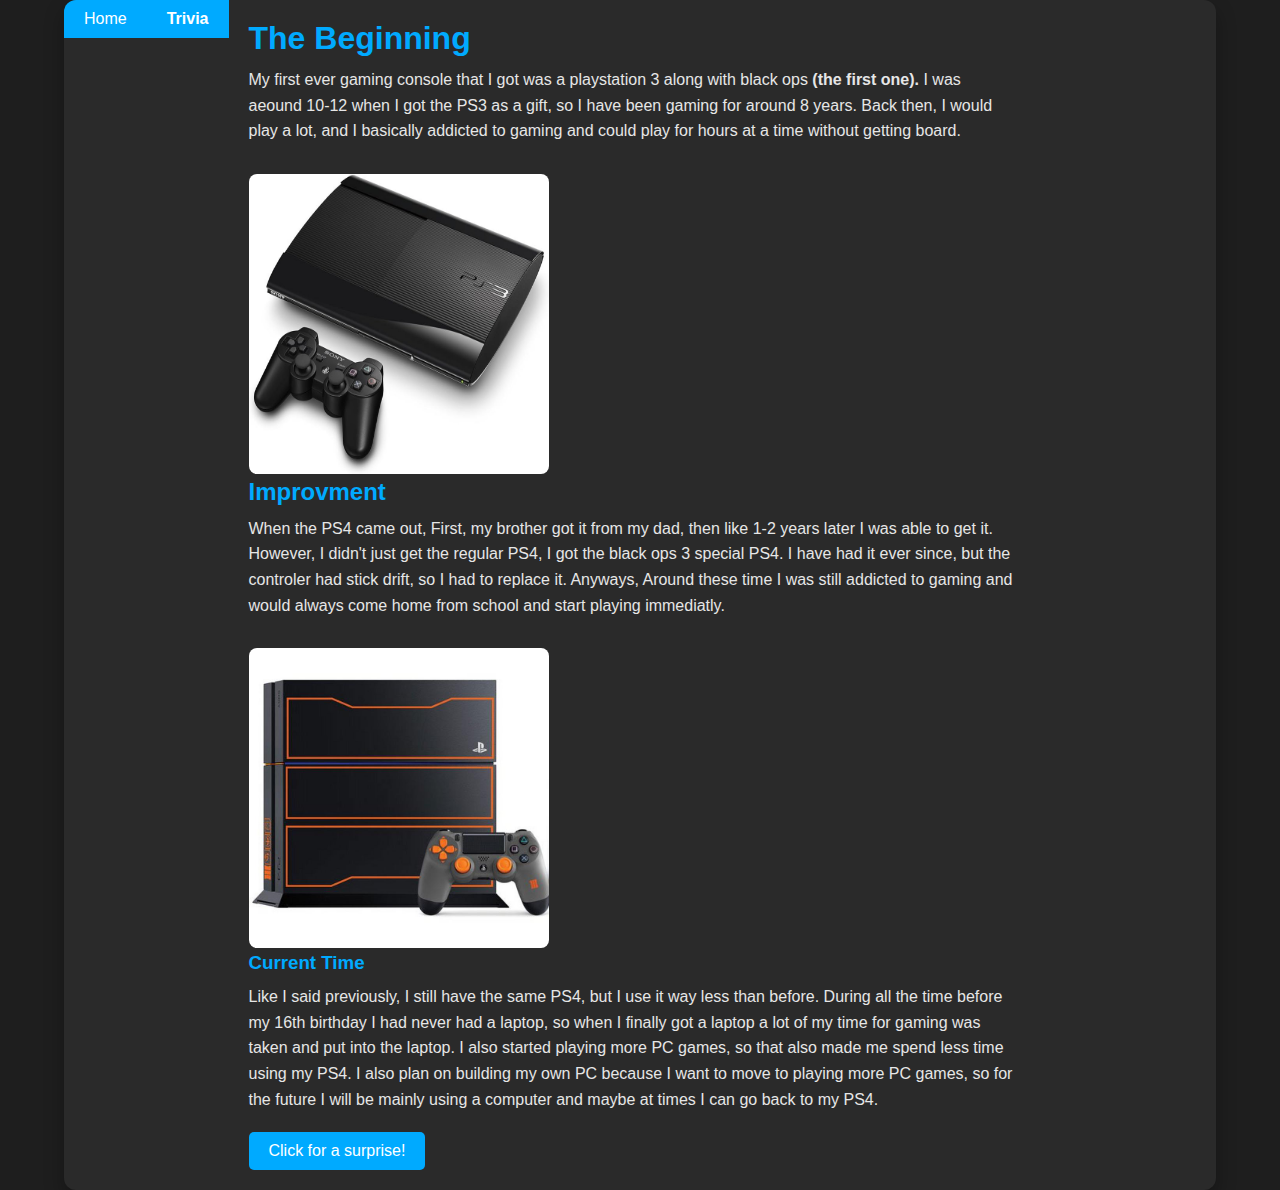
<file: index.html>
﻿<!DOCTYPE html>

<html lang="en" xmlns="http://www.w3.org/1999/xhtml">
<head>
    <meta charset="utf-8" />
    <title>The Beggining</title>
    <link rel="icon" type="large/x-icon" href="Images\IshPat.png">
    <link href="css/style.css" type="text/css" rel="stylesheet" />


</head>
<body>
    <div class="container">



        <div>

            <nav>
                <ul class="menu">

                    <li>Home</li>
                    <li><a href="trivia.html" target="_blank"> Trivia</a></li>

                </ul>

            </nav>

        </div>
        <div class="left-panel">

            <h1>The Beginning </h1>
            <p>
                My first ever gaming console that I got was a playstation 3 along with black ops <strong> (the first one). </strong> I was aeound 10-12 when I got the PS3 as a gift, so
                I have been gaming for around 8 years. Back then, I would play a lot, and I basically addicted to gaming and could play for hours at a time without getting board.
            </p>
            <img src="Images/ps3.jpg" alt="Playstation 3" style="width:300px;height:300px;">

            <h2>Improvment</h2>
            <p>
                When the PS4 came out, First, my brother got it from my dad, then like 1-2 years later I was able to get it. However, I didn't just get the regular PS4, I got the black ops 3 special PS4.
                I have had it ever since, but the controler had stick drift, so I had to replace it. Anyways, Around these time I was still addicted to gaming and would always come home from school and start playing immediatly.
            </p>

            <img src="Images\PS4.jpeg" alt="Playstation 4" style="width:300px;height:300px;">

            <h3>Current Time</h3>
            <p>
                Like I said previously, I still have the same PS4, but I use it way less than before. During all the time before my 16th birthday I had never had a laptop, so when I finally got a laptop
                a lot of my time for gaming was taken and put into the laptop. I also started playing more PC games, so that also made me spend less time using my PS4. I also plan on building my own PC because
                I want to move to playing more PC games, so for the future I will be mainly using a computer and maybe at times I can go back to my PS4.
            </p>
            <a href="https://www.youtube.com/watch?v=lqfejIQfDT8" target="_blank" class="button"> Click for a surprise! </a>
        </div>

       

            

        </div>

    </div>
</body>
</html>
</file>
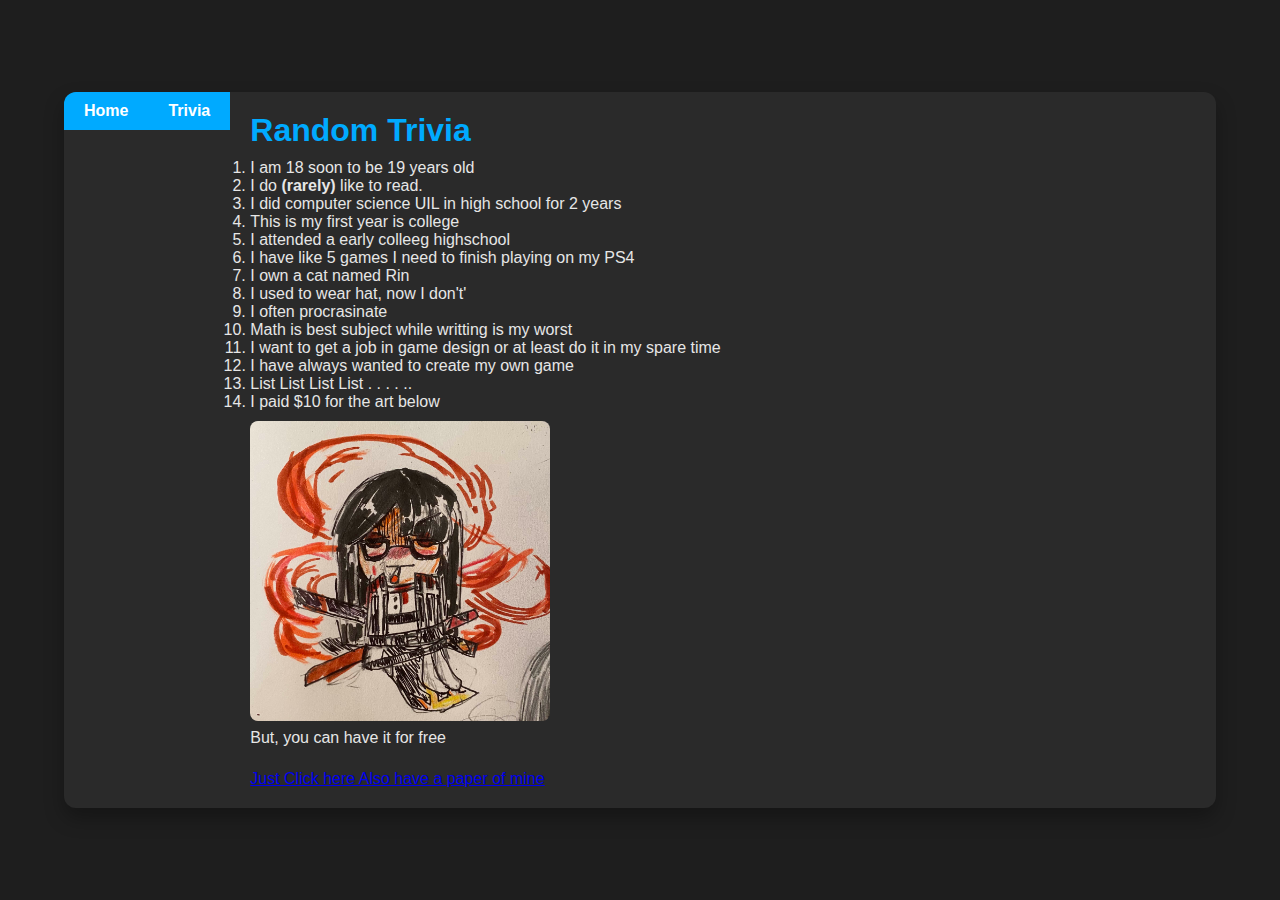
<file: trivia.html>
﻿<!DOCTYPE html>

<html lang="en" xmlns="http://www.w3.org/1999/xhtml">
<head>
    <meta charset="utf-8" />
    <title>Trivia!!</title>
    <link rel="icon" type="large/x-icon" href="Images\IshPat.png">
    <link href="css/style.css" type="text/css" rel="stylesheet" />


</head>
<body>
    <div class="container">



        <div>

            <nav>
                <ul class="menu">

                    <li><a href="index.html">Home</a></li>
                    <li><a href="trivia.html"> Trivia</a></li>

                </ul>

            </nav>

        </div>
        <div class="left-panel">

            <h1>Random Trivia </h1>
            <ol>
                <li>I am 18 soon to be 19 years old </li>
                <li>I do <strong>(rarely)</strong> like to read. </li>
                <li>I did computer science UIL in high school for 2 years </li>
                <li>This is my first year is college </li>
                <li>I attended a early colleeg highschool</li>
                <li>I have like 5 games I need to finish playing on my PS4 </li>
                <li>I own a cat named Rin</li>
                <li>I used to wear hat, now I don't'</li>
                <li>I often procrasinate</li>
                <li>Math is best subject while writting is my worst</li>
                <li>I want to get a job in game design or at least do it in my spare time</li>
                <li>I have always wanted to create my own game</li>
                <li>List List List List . . . . ..</li>
                <li>I paid $10 for the art below</li>
            </ol>

            <img src="Images\10.jpg" alt="Ryoshu" style="width:300px;height:300px;">

            <p>But, you can have it for free</p>
            <a href="Images\10.jpg" download="10.jpg"> Just Click here </a>
            <a href="Resources\Game Developer.docx" download="Game Developer.docx"> Also have a paper of mine</a>
        </div>
</body>
</html>
</file>
<file: css/style.css>
﻿/* Reset */
* {
    margin: 0;
    padding: 0;
    box-sizing: border-box;
}

body {
    font-family: Arial, sans-serif;
    background-color: #1e1e1e;
    color: #e6e6e6;
    display: flex;
    justify-content: center;
    align-items: center;
    min-height: 100vh;
    /* Remove overflow: hidden */
    overflow-y: auto; /* Allows scrolling if content overflows vertically */
}

/* Container Styling */
.container {
    display: flex;
    max-width: 1200px;
    width: 90%;
    background-color: #2a2a2a;
    border-radius: 12px;
    overflow: hidden;
    box-shadow: 0 10px 20px rgba(0, 0, 0, 0.3);
    animation: fadeIn 1s ease-in-out;
}

/* Left Panel */
.left-panel {
    padding: 20px;
    width: 70%;
}

    .left-panel h1, .left-panel h2, .left-panel h3 {
        color: #00aaff;
        margin-bottom: 10px;
    }

    .left-panel p {
        line-height: 1.6;
        margin-bottom: 20px;
    }

    .left-panel img {
        border-radius: 8px;
        margin-top: 10px;
    }

/* Button Styling */
.button {
    display: inline-block;
    padding: 10px 20px;
    color: #fff;
    background-color: #00aaff;
    border: none;
    border-radius: 5px;
    text-decoration: none;
    transition: background 0.3s, transform 0.2s;
}

    .button:hover {
        background-color: #0088cc;
        transform: translateY(-2px);
    }

/* Right Panel (Background Image) */
.right-panel {
    width: 30%;
    display: flex;
    align-items: center;
    justify-content: center;
    background-color: #333;
    overflow: hidden;
}

    .right-panel img {
        width: 100%;
        height: auto;
        opacity: 0.8;
    }

/* Navigation Menu */
nav {
    background-color: #00aaff;
    padding: 10px 0;
}

.menu {
    display: flex;
    justify-content: center;
    list-style-type: none;
}

    .menu li {
        margin: 0 20px;
        color: #fff;
    }

        .menu li a {
            color: #fff;
            text-decoration: none;
            font-weight: bold;
        }

        .menu li:hover {
            color: #000;
        }

/* Animations */
@keyframes fadeIn {
    from {
        opacity: 0;
        transform: scale(0.9);
    }

    to {
        opacity: 1;
        transform: scale(1);
    }
}

/* Responsive Styling */
@media (max-width: 768px) {
    .container {
        flex-direction: column;
    }

    .left-panel, .right-panel {
        width: 100%;
    }

    .menu {
        flex-direction: column;
        align-items: center;
    }

        .menu li {
            margin: 10px 0;
        }
}
</file>
